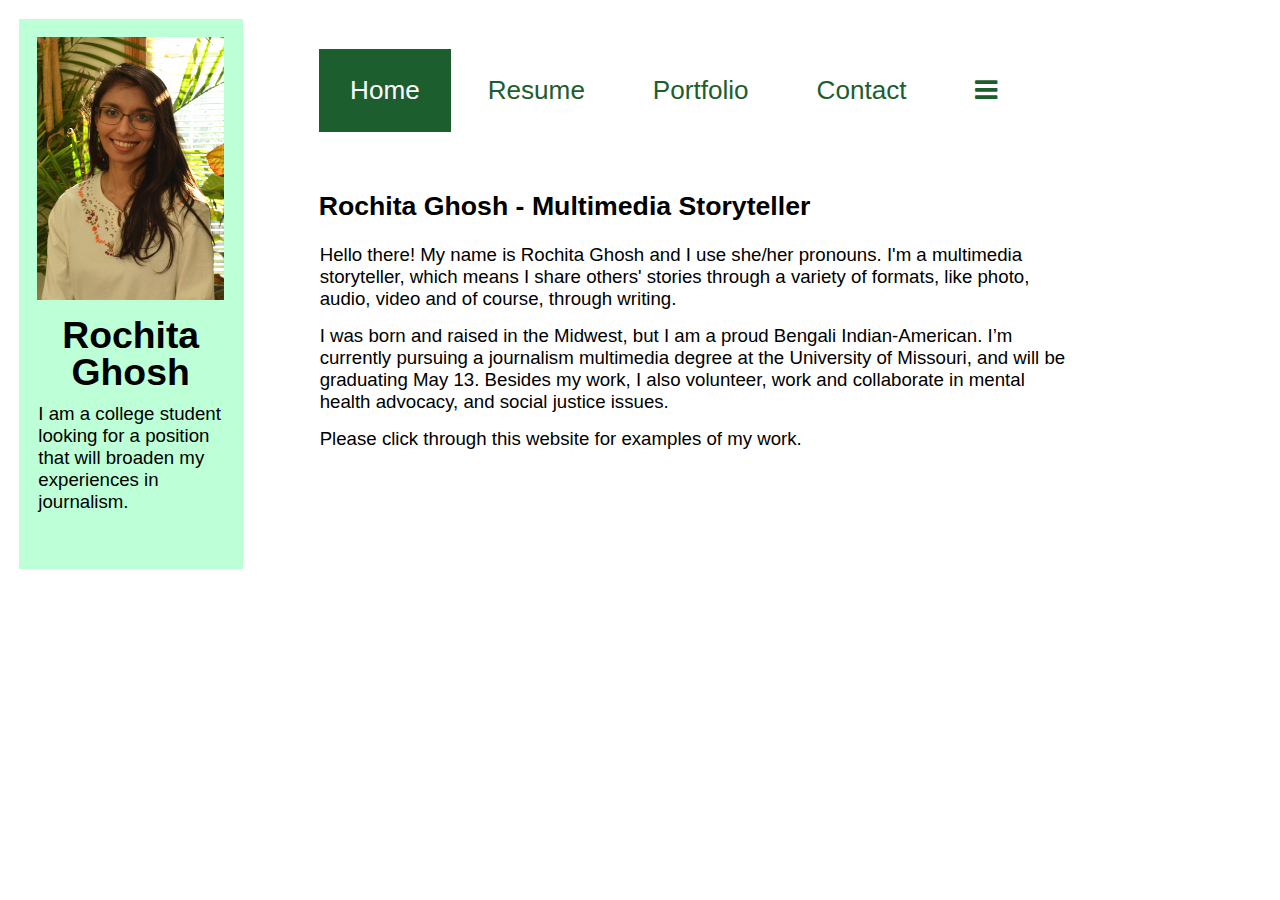
<file: index.html>
<!DOCTYPE html>
<html lang="en" dir="ltr">

	<head>
		<title>Home | Rochita Ghosh</title>
		<meta charset="utf-8">
		<meta name="description" content="Rochita Ghosh's homepage">
		<meta name="author" content="Rochita Ghosh">
		<meta name="keywords" content="Rochita Ghosh, design, graphics, newsrooms, newspapers, Columbia Missourian, Vox, articles, journalist">
		<meta name="viewport" content="width=device-width">
		<link rel="stylesheet" href="styles.css">
		<meta property="og:url" content="http://rochitaghoshportfolio.com/" />
		<meta property="og:title" content="Rochita Ghosh" />
		<meta property="og:image" content="assets/headshot.JPG" />
		<meta property="og:site_name" content="Rochita Ghosh" />
	</head>

<body>
	<div class="sidebar">
		<img src="assets/headshot.JPG" alt="A portrait shot of Rochita Ghosh." class="headshot">
		<h1>Rochita Ghosh</h1>
		<p>I am a college student looking for a position that will broaden my experiences in journalism.</p>
		<br>
	</div>

<div class="main">
	<div>
		<link rel="stylesheet" href="https://cdnjs.cloudflare.com/ajax/libs/font-awesome/4.7.0/css/font-awesome.min.css">
		<br>
		<div class="topnav" id="myTopnav">
			<a href= "index.html" tabindex="0" class="active">Home</a>
			<a href= "resume.html" tabindex="0">Resume</a>
			<a href= "portfolio.html" tabindex="0">Portfolio</a>
			<a href= "contact.html" tabindex="0">Contact</a>
			<a href="javascript:void(0);" class="icon" onclick="myFunction()">
			<i class="fa fa-bars"></i></a>
		</div>
	</div>

		<h2>Rochita Ghosh - Multimedia Storyteller</h2>
			<p>Hello there! My name is Rochita Ghosh and I use she/her pronouns. I'm a multimedia storyteller, which means I share others' stories through a variety of formats, like photo, audio, video and of course, through writing.</p>
			<p>I was born and raised in the Midwest, but I am a proud Bengali Indian-American. I’m currently pursuing a journalism multimedia degree at the University of Missouri, and will be graduating May 13. Besides my work, I also volunteer, work and collaborate in mental health advocacy, and social justice issues.</p>
			<p>Please click through this website for examples of my work.</p>
	</div>
	<script>
			function myFunction() {
			  var x = document.getElementById("myTopnav");
			  if (x.className === "topnav") {
			    x.className += " responsive";
			  } else {
			    x.className = "topnav";
			  }
			}
	</script>

</body>

</html>
</file>
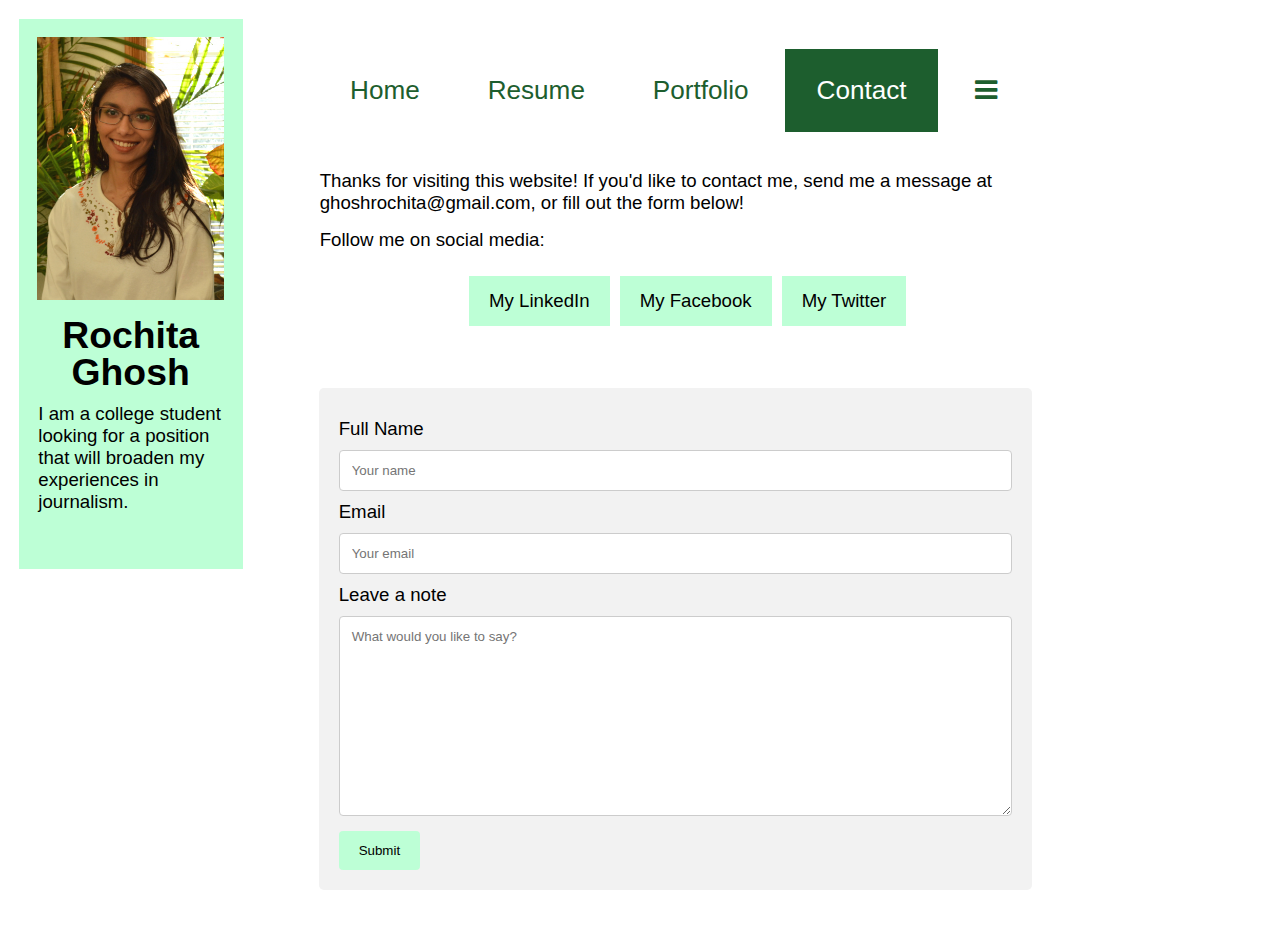
<file: contact.html>
<!DOCTYPE html>
<html lang="en" dir="ltr">

	<head>
		<title>Home | Rochita Ghosh</title>
		<title>Home | Rochita Ghosh</title>
		<meta charset="utf-8">
		<meta name="description" content="Rochita Ghosh's homepage">
		<meta name="author" content="Rochita Ghosh">
		<meta name="keywords" content="Rochita Ghosh, design, graphics, newsrooms, newspapers, Columbia Missourian, Vox, articles, journalist">
		<meta name="viewport" content="width=device-width">
		<link rel="stylesheet" href="styles.css">
		<meta property="og:url" content="http://rochitaghoshportfolio.com/" />
		<meta property="og:title" content="Rochita Ghosh" />
		<meta property="og:image" content="assets/headshot.JPG" />
		<meta property="og:site_name" content="Rochita Ghosh" />
	</head>

<body>
		<div class="sidebar">
			<img src="assets/headshot.JPG" alt="A portrait shot of Rochita Ghosh." class="headshot">
			<h1>Rochita Ghosh</h1>
			<p>I am a college student looking for a position that will broaden my experiences in journalism.</p>
			<br>
		</div>

	<div class="main">
		<div>
			<link rel="stylesheet" href="https://cdnjs.cloudflare.com/ajax/libs/font-awesome/4.7.0/css/font-awesome.min.css">
			<br>
			<div class="topnav" id="myTopnav">
				<a href= "index.html" tabindex="0">Home</a>
				<a href= "resume.html" tabindex="0">Resume</a>
				<a href= "portfolio.html" tabindex="0">Portfolio</a>
				<a href= "contact.html" tabindex="0" class="active">Contact</a>
				<a href="javascript:void(0);" class="icon" onclick="myFunction()">
			<i class="fa fa-bars"></i></a>
			</div>
		</div>

		<p>Thanks for visiting this website! If you'd like to contact me, send me a message at ghoshrochita@gmail.com, or fill out the form below!</p>
		<p>Follow me on social media:</p>
	<div class="row">
		<a href="https://www.linkedin.com/in/rochita-ghosh/" class="linkbutton">My LinkedIn</a>
		<a href="https://www.facebook.com/rochita.ghosh.921" class="linkbutton">My Facebook</a>
		<a href="https://twitter.com/GhoshRochita" class="linkbutton">My Twitter</a>
	</div>
		<br>
	<div class="container">
  	<form action="/action_page.php">
    	<label for="name">Full Name</label>
    	<input type="text" id="name" name="fullname" placeholder="Your name">

			<label for="email">Email</label>
    	<input type="text" id="email" name="email" placeholder="Your email">

			<label for="message">Leave a note</label>
    	<textarea id="message" name="message" placeholder="What would you like to say?" style="height:200px"></textarea>

    	<input type="submit" value="Submit">
  	</form>
	</div>
	<br>
	<br>
  </body>
</html>
</file>
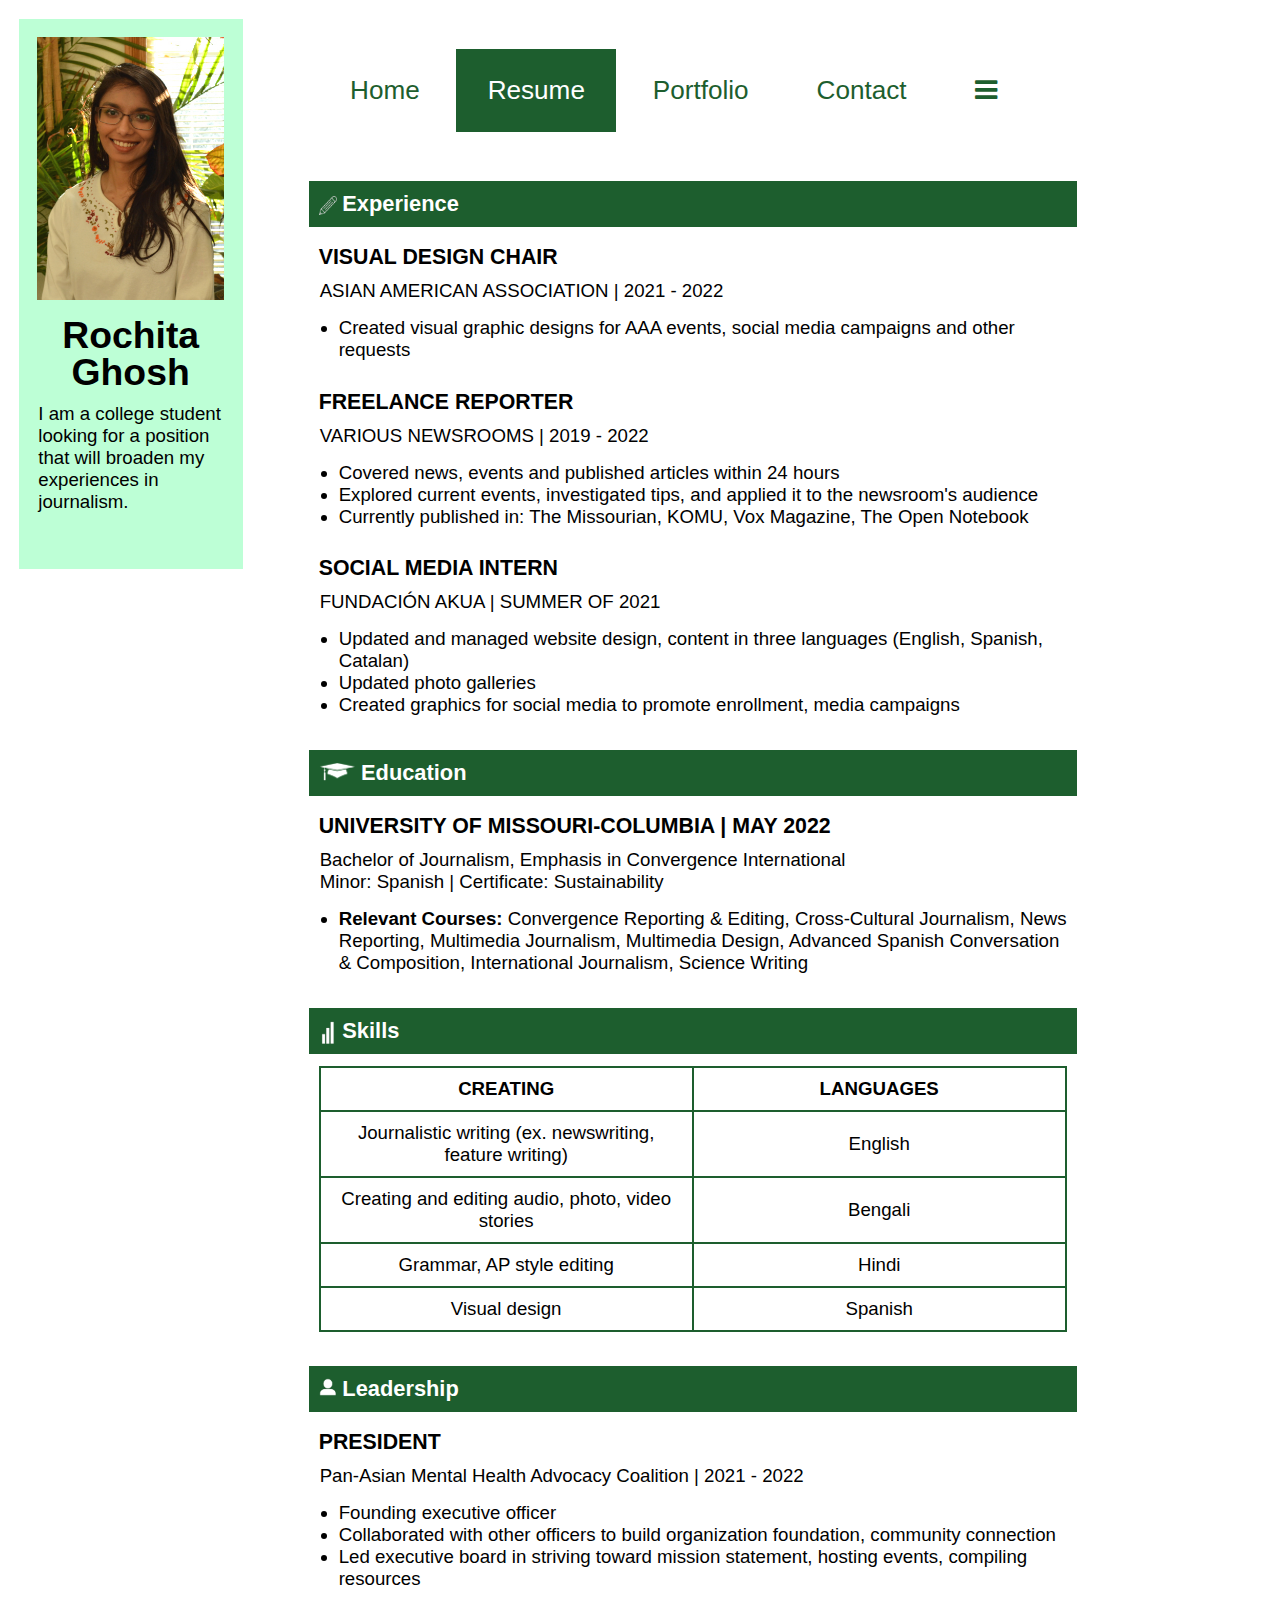
<file: resume.html>
<!DOCTYPE html>
<html lang="en" dir="ltr">

	<head>
		<title>Home | Rochita Ghosh</title>
		<meta charset="utf-8">
		<meta name="description" content="Rochita Ghosh's homepage">
		<meta name="author" content="Rochita Ghosh">
		<meta name="keywords" content="Rochita Ghosh, design, graphics, newsrooms, newspapers, Columbia Missourian, Vox, articles, journalist">
		<meta name="viewport" content="width=device-width">
		<link rel="stylesheet" href="styles.css">
		<meta property="og:url" content="http://rochitaghoshportfolio.com/" />
		<meta property="og:title" content="Rochita Ghosh" />
		<meta property="og:image" content="assets/headshot.JPG" />
		<meta property="og:site_name" content="Rochita Ghosh" />
	</head>

	<body>
		<div class="sidebar">
			<img src="assets/headshot.JPG" alt="A portrait shot of Rochita Ghosh." class="headshot">
			<h1>Rochita Ghosh</h1>
			<p>I am a college student looking for a position that will broaden my experiences in journalism.</p>
			<br>
		</div>

<div class="main">
	<div>
			<link rel="stylesheet" href="https://cdnjs.cloudflare.com/ajax/libs/font-awesome/4.7.0/css/font-awesome.min.css">
			<br>
			<div class="topnav" id="myTopnav">
				<a href= "index.html" tabindex="0">Home</a>
				<a href= "resume.html" tabindex="0" class="active">Resume</a>
				<a href= "portfolio.html" tabindex="0">Portfolio</a>
				<a href= "contact.html" tabindex="0">Contact</a>
				<a href="javascript:void(0);" class="icon" onclick="myFunction()">
			<i class="fa fa-bars"></i></a>
		</div>
	</div>
	<div>
		<img src="assets/pencil.png" alt="A black and white cartoon drawing of a pencil." class="resumeicon">
		<h3>Experience</h3>
			<h4>VISUAL DESIGN CHAIR</h4>
			<p>ASIAN AMERICAN ASSOCIATION | 2021 - 2022</p>
		<ul>
			<li>Created visual graphic designs for AAA events, social media campaigns and other requests</li>
		</ul>
		<h4>FREELANCE REPORTER</h4>
			<p>VARIOUS NEWSROOMS | 2019 - 2022</p>
	<ul>
		<li>Covered news, events and published articles within 24 hours</li>
		<li>Explored current events, investigated tips, and applied it to the newsroom's audience</li>
		<li>Currently published in: The Missourian, KOMU, Vox Magazine, The Open Notebook</li>
	</ul>

		<h4>SOCIAL MEDIA INTERN</h4>
		<p>FUNDACIÓN AKUA | SUMMER OF 2021</p>
		<ul>
			<li>Updated and managed website design, content in three languages (English, Spanish, Catalan)</li>
			<li>Updated photo galleries</li>
			<li>Created graphics for social media to promote enrollment, media campaigns</li>
		</ul>
<br>
	<img src="assets/gradcap.png" alt="A white graphic of a graduation cap." class="resumeicon" style="width:2em; margin-top:1em">
	<h3>Education</h3>
	<h4>UNIVERSITY OF MISSOURI-COLUMBIA | MAY 2022</h4>
	<p>Bachelor of Journalism, Emphasis in Convergence International
		<br>Minor: Spanish | Certificate: Sustainability</p>
	<ul>
		<li><strong>Relevant Courses:</strong> Convergence Reporting & Editing, Cross-Cultural Journalism, News Reporting, Multimedia Journalism, Multimedia Design, Advanced Spanish Conversation & Composition, International Journalism, Science Writing</li>
	</ul>
<br>
	<img src="assets/skills icon.png" alt="A white bar graph." class="resumeicon" style="margin-top:1em">
	<h3>Skills</h3>
	<table>
		<tr>
			<th>CREATING</th>
			<th>LANGUAGES</th>
		</tr>
		<tr>
			<td>Journalistic writing (ex. newswriting, feature writing)</td>
			<td>English</td>
		</tr>
		<tr>
			<td>Creating and editing audio, photo, video stories</td>
			<td>Bengali</td>
		</tr>
		<tr>
			<td>Grammar, AP style editing</td>
			<td>Hindi</td>
		</tr>
		<tr>
			<td>Visual design</td>
			<td>Spanish</td>
	</table>
<br>
	<img src="assets/leadership icon.png" alt="A white, generic person icon." class="resumeicon" style="margin-top:1em">
	<h3>Leadership</h3>
		<h4>PRESIDENT</h4>
		<p>Pan-Asian Mental Health Advocacy Coalition | 2021 - 2022</p>
		<ul>
			<li>Founding executive officer</li>
			<li>Collaborated with other officers to build organization foundation, community connection</li>
			<li>Led executive board in striving toward mission statement, hosting events, compiling resources</li>
		</ul>


</div>
<br>

		<script>
				function myFunction() {
				  var x = document.getElementById("myTopnav");
				  if (x.className === "topnav") {
				    x.className += " responsive";
				  } else {
				    x.className = "topnav";
				  }
				}
		</script>
  </body>
</html>
</file>
<file: styles.css>
body {
  font-family: "Montserrat", sans-serif;
  font-size: 14pt;
  color: black;
  background-color: #ffffff;
  margin-left: 300px;
  overflow-x: hidden;
  -webkit-text-size-adjust: 100%;
}
h1 {
/*sidebar headline */
  text-align: center;
  margin: 2px;
  line-height: 1;
  padding: 10px 0px;
}
h2 {
/* page titles */
  font-size: 20pt;
  font-style: strong;
}
h3 {
  /* resume headers */
  background-color: #1d5e2e;
  outline-style: solid;
  outline-color: #1d5e2e;
  outline-width: 0.5em;
  color: white;
}
h4 {
  /* resume subheads */
  font-size: 16pt;
  font-style: strong;
  margin-bottom: 10px;
}

h5 {
  /* portfolio subheads */
  font-size: 18pt;
  text-align: center;
  margin: 10px 0px;
}

p {
  display: flex;
  flex-wrap: wrap;
  margin: 1px;
  margin-bottom: 15px;
}
img {
  max-width: 100%;
}
ul {
  margin: 0;
  padding-left: 20px;
}
table, th, td {
  border: 2px solid #1d5e2e;
  border-collapse: collapse;
}
th, td {
  width: 50%;
  padding: 10px;
  text-align: center;
}
figure {
  margin: 0px 10px 10px 0px;
  width: 45%;
}
figcaption {
  font-size: 10pt;
  margin: 10px 10px 10px 0px;
  text-align: center;
}
iframe {
  margin-bottom: 10px;
}

/* responsive web design code */
@media screen and (max-width: 700px) {
body {
  margin: 0;
}
body .sidebar {
  width: 92%;
  height: auto;
  position: relative;
  }
body .headshot {
    width: 25%;
    float: left;
    padding: 1em;
  }
  .main {
  margin-left:1em;
  margin-right: 1em;
  padding: 0px;
  }
  .column {
    flex: 50%;
    max-width: 50%;
  }


}


/* classes */
.sidebar {
 width: 10em;
 position: fixed;
 z-index: 1;
 top: 1em;
 left: 1em;
 background: #bdffd6;
 overflow-x: hidden;
 padding: 1em;
}

.main {
  padding-right: 10em;
  margin-left:1em;
  margin-right: 1em
}

.resumeicon {
  float: left;
  width: 1em;
  height: auto;
  padding: 5px;
  padding-left: 0px;
  display: inline-block;
}

.headshot {
  width: 100%;
}

.linkbutton {
  background-color: #bdffd6;
  color: black;
  margin: 10px 10px 10px 0px;
  padding: 14px 20px;
  text-align: center;
  text-decoration: none;
}
.linkbutton:hover{
  background-color: #1d5e2e;
  color: white;
}
.foliosection {
  display: flex;
}

.row {
  display: flex;
  flex-wrap: wrap;
  padding: 0 4px;
  justify-content: center;
}
.row img {
  vertical-align: middle;
}

.column {
  flex: 25%;
  max-width: 25%;
  padding: 0 4px;
}
.column img {
  margin-top: 8px;
  vertical-align: middle;
  width: 100%;
}


/* navigation code */
.topnav {
background-color: #ffffff;
overflow: hidden;
margin-top: 1em;
padding-bottom: 2em;
}

.topnav a {
  float: none;
  display: inline-block;
  color: #1d5e2e;
  text-align: center;
  padding: 1em 1.2em;
  text-decoration: none;
  font-size: 1.4em;
}

.topnav a:hover {
  background-color: #bdffd6;
  color: #1d5e2e;
}

.topnav a.active {
  background-color: #1d5e2e;
  color: white;
}
.topnav a.headshot {
  display: none;
}

@media screen and (max-width: 700px) {
  .topnav a:not(:first-child) {display: none;}
  .topnav a.icon {
    float: right;
    display: block;
  }
}
@media screen and (max-width: 700px) {
  .topnav.responsive {position: relative;}
  .topnav.responsive a.icon {
    position: absolute;
    right: 0;
    top: 0;
  }
  .topnav.responsive a {
    float: none;
    display: block;
    text-align: left;
  }
}

/* form code */
input[type=text], textarea {
  width: 100%;
  padding: 12px;
  border: 1px solid #ccc;
  border-radius: 4px;
  box-sizing: border-box;
  font-family: inherit
}

input[type=submit] {
  background-color: #bdffd6;
  color: black;
  padding: 12px 20px;
  border: none;
  border-radius: 4px;
  cursor: pointer;
  margin-top: 10px;
}
input[type=submit]:hover {
  background-color: #000000;
  color: white;
}

label {
  padding: 10px 0px;
  display: flex;
}

.container {
  width: 90%;
  border-radius: 5px;
  background-color: #f2f2f2;
  padding: 20px;
  margin-top: 30px;
}




.classes-got-dots {

}

#ids-get-hash-signs {

}
</file>
